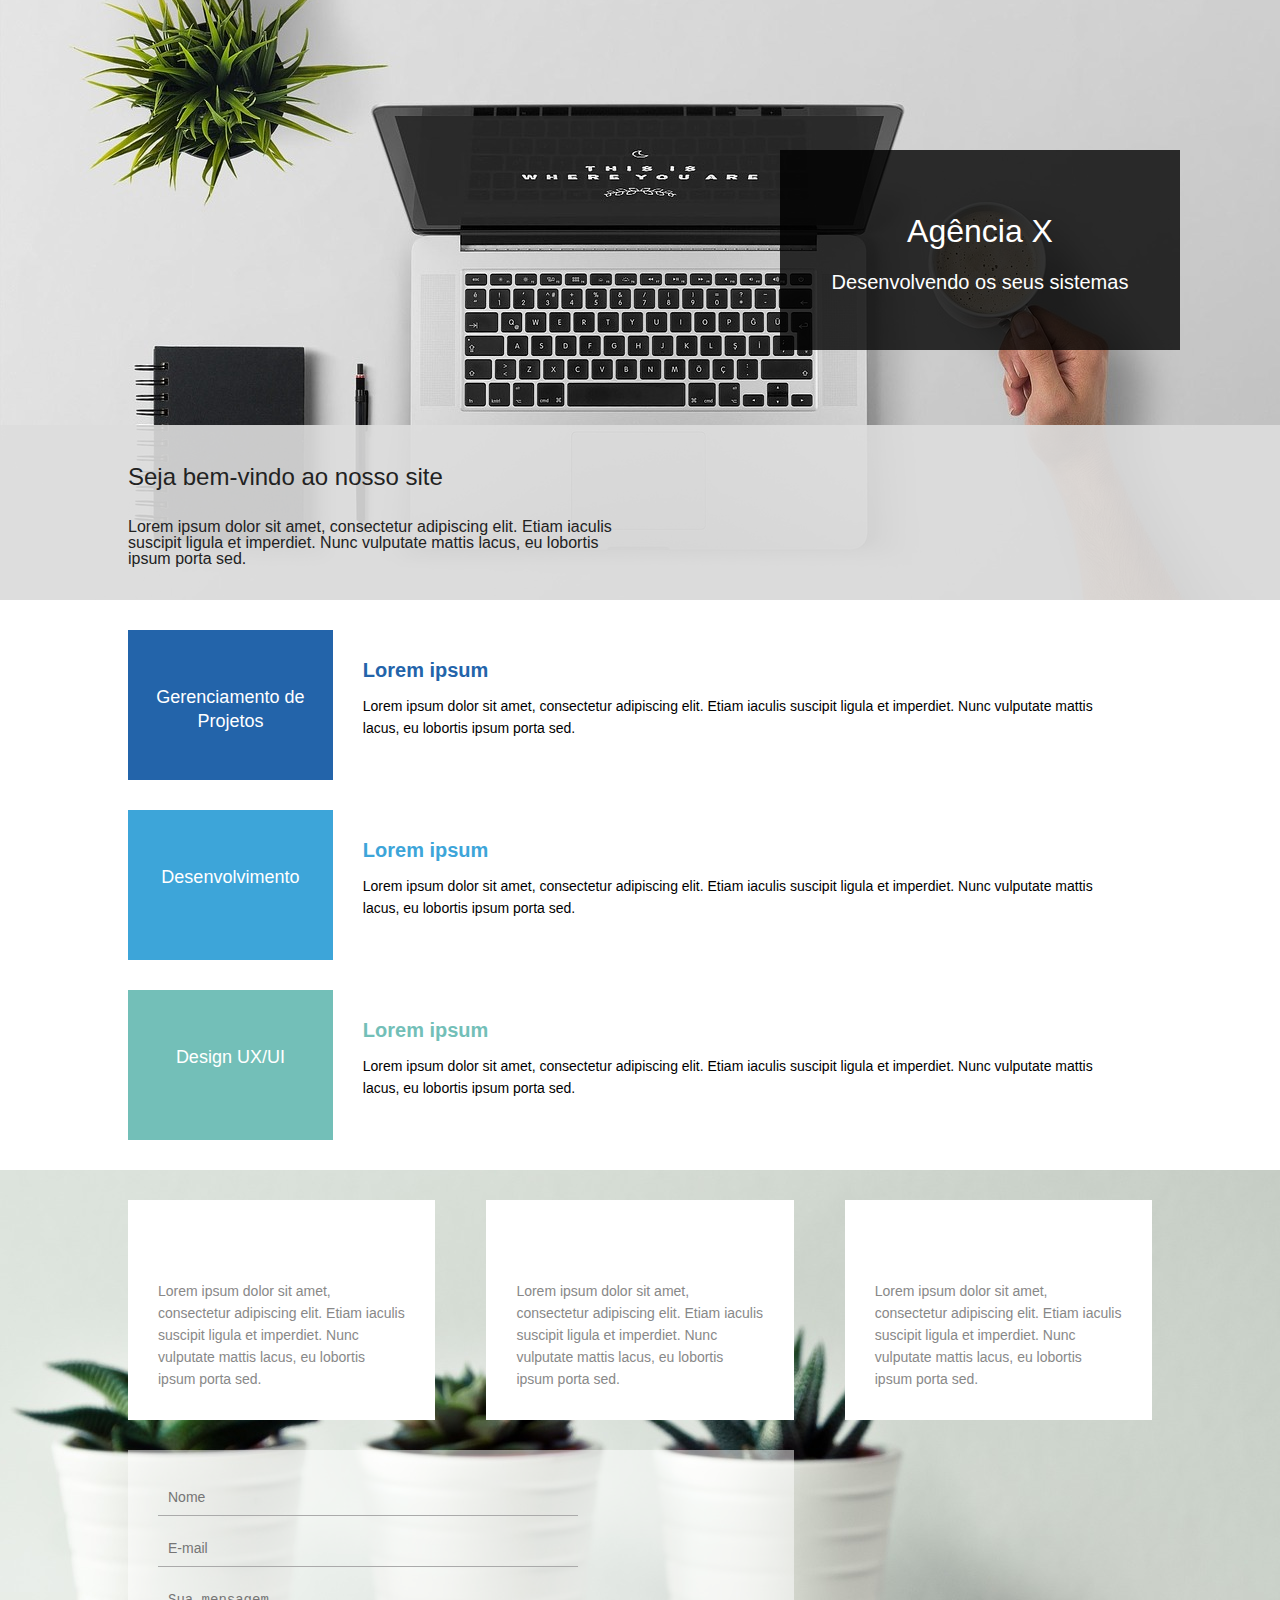
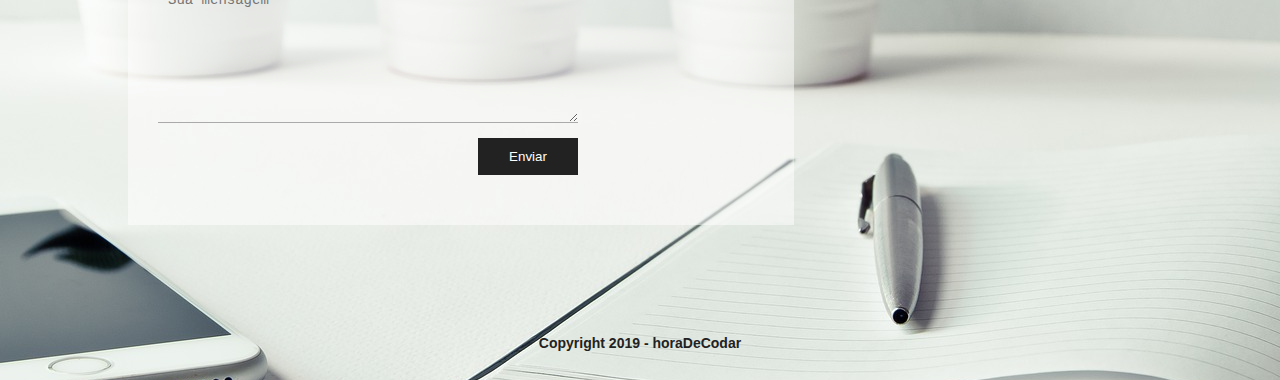
<file: Projects/Agencia X/index.html>
<!DOCTYPE html>
<!DOCTYPE html>
<html>
<head>
	<meta charset="utf-8">
	<title>Site institucional</title>
	<link rel="stylesheet" type="text/css" href="css/reset.css">
	<link rel="stylesheet" type="text/css" href="css/styles.css">
	<link rel="stylesheet" href="https://use.fontawesome.com/releases/v5.8.2/css/all.css" integrity="sha384-oS3vJWv+0UjzBfQzYUhtDYW+Pj2yciDJxpsK1OYPAYjqT085Qq/1cq5FLXAZQ7Ay" crossorigin="anonymous">
</head>
<body>
	<div class="container">
		<header>
			<div class= "banner">
				<div class="box-container">
						<div class="box-background"></div>
						<div class="box-banner-title">
							<h1>Agência X</h1>
							<p>Desenvolvendo os seus sistemas</p>
						</div>
					</div>
					<div class="company-info-container">
						<div class="company-info-background"></div>
						<div class="company-info-titlebox">
							<h2>Seja bem-vindo ao nosso site</h2>
							<p>Lorem ipsum dolor sit amet, consectetur adipiscing elit. Etiam iaculis suscipit ligula et imperdiet. Nunc vulputate mattis lacus, eu lobortis ipsum porta sed.</p>
						</div>
					</div>
			</div>
		</header>
		<!-- seção de serviços -->
			<section>
				<div class="services-container">
					<div class="service-box">
						<div class="service-title" id="gerenciamento-box">
							<p>Gerenciamento de Projetos</p>
						</div>
						<div class="service-description">
							<h3 id="gerenciamento-title">Lorem ipsum</h3>
							<p>Lorem ipsum dolor sit amet, consectetur adipiscing elit. Etiam iaculis suscipit ligula et imperdiet. Nunc vulputate mattis lacus, eu lobortis ipsum porta sed.</p>
						</div>
					</div>
					<div class="service-box">
						<div class="service-title" id="dev-box">
							<p>Desenvolvimento</p>
						</div>
						<div class="service-description">
							<h3 id="dev-title">Lorem ipsum</h3>
							<p>Lorem ipsum dolor sit amet, consectetur adipiscing elit. Etiam iaculis suscipit ligula et imperdiet. Nunc vulputate mattis lacus, eu lobortis ipsum porta sed.</p>
						</div>
					</div>
					<div class="service-box">
						<div class="service-title" id="design-box">
							<p>Design UX/UI</p>
						</div>
						<div class="service-description">
							<h3 id="design-title">Lorem ipsum</h3>
							<p>Lorem ipsum dolor sit amet, consectetur adipiscing elit. Etiam iaculis suscipit ligula et imperdiet. Nunc vulputate mattis lacus, eu lobortis ipsum porta sed.</p>
						</div>
					</div>
				</div>
			</section>
			<div class="footer-container">
				<section>
					<div class="about-container">
						<div class="about-card">
							<i class="fas fa-server"></i>
							<p>Lorem ipsum dolor sit amet, consectetur adipiscing elit. Etiam iaculis suscipit ligula et imperdiet. Nunc vulputate mattis lacus, eu lobortis ipsum porta sed.</p>
						</div>
						<div class="about-card middle-card">
							<i class="fas fa-briefcase"></i>
							<p>Lorem ipsum dolor sit amet, consectetur adipiscing elit. Etiam iaculis suscipit ligula et imperdiet. Nunc vulputate mattis lacus, eu lobortis ipsum porta sed.</p>
						</div>
						<div class="about-card">
							<i class="fas fa-tablet-alt"></i>
							<p>Lorem ipsum dolor sit amet, consectetur adipiscing elit. Etiam iaculis suscipit ligula et imperdiet. Nunc vulputate mattis lacus, eu lobortis ipsum porta sed.</p>
						</div>
					</div>
				</section>
				<footer>
					<div class="form-container">
						<div class="form-background"></div>
						<form>
							<input type="text" name="name" id="name" placeholder="Nome">
							<input type="email" name="email" id="email" placeholder="E-mail">
							<textarea name="message" id="message" placeholder="Sua mensagem"></textarea>
							<input type="submit" class="submit" value="Enviar">
						</form>
					</div>
					<div class="copyright">
						<p>Copyright 2019 - horaDeCodar</p>
					</div>
				</footer>
			</div>
	</div>
	
</body>
</html>
</file>
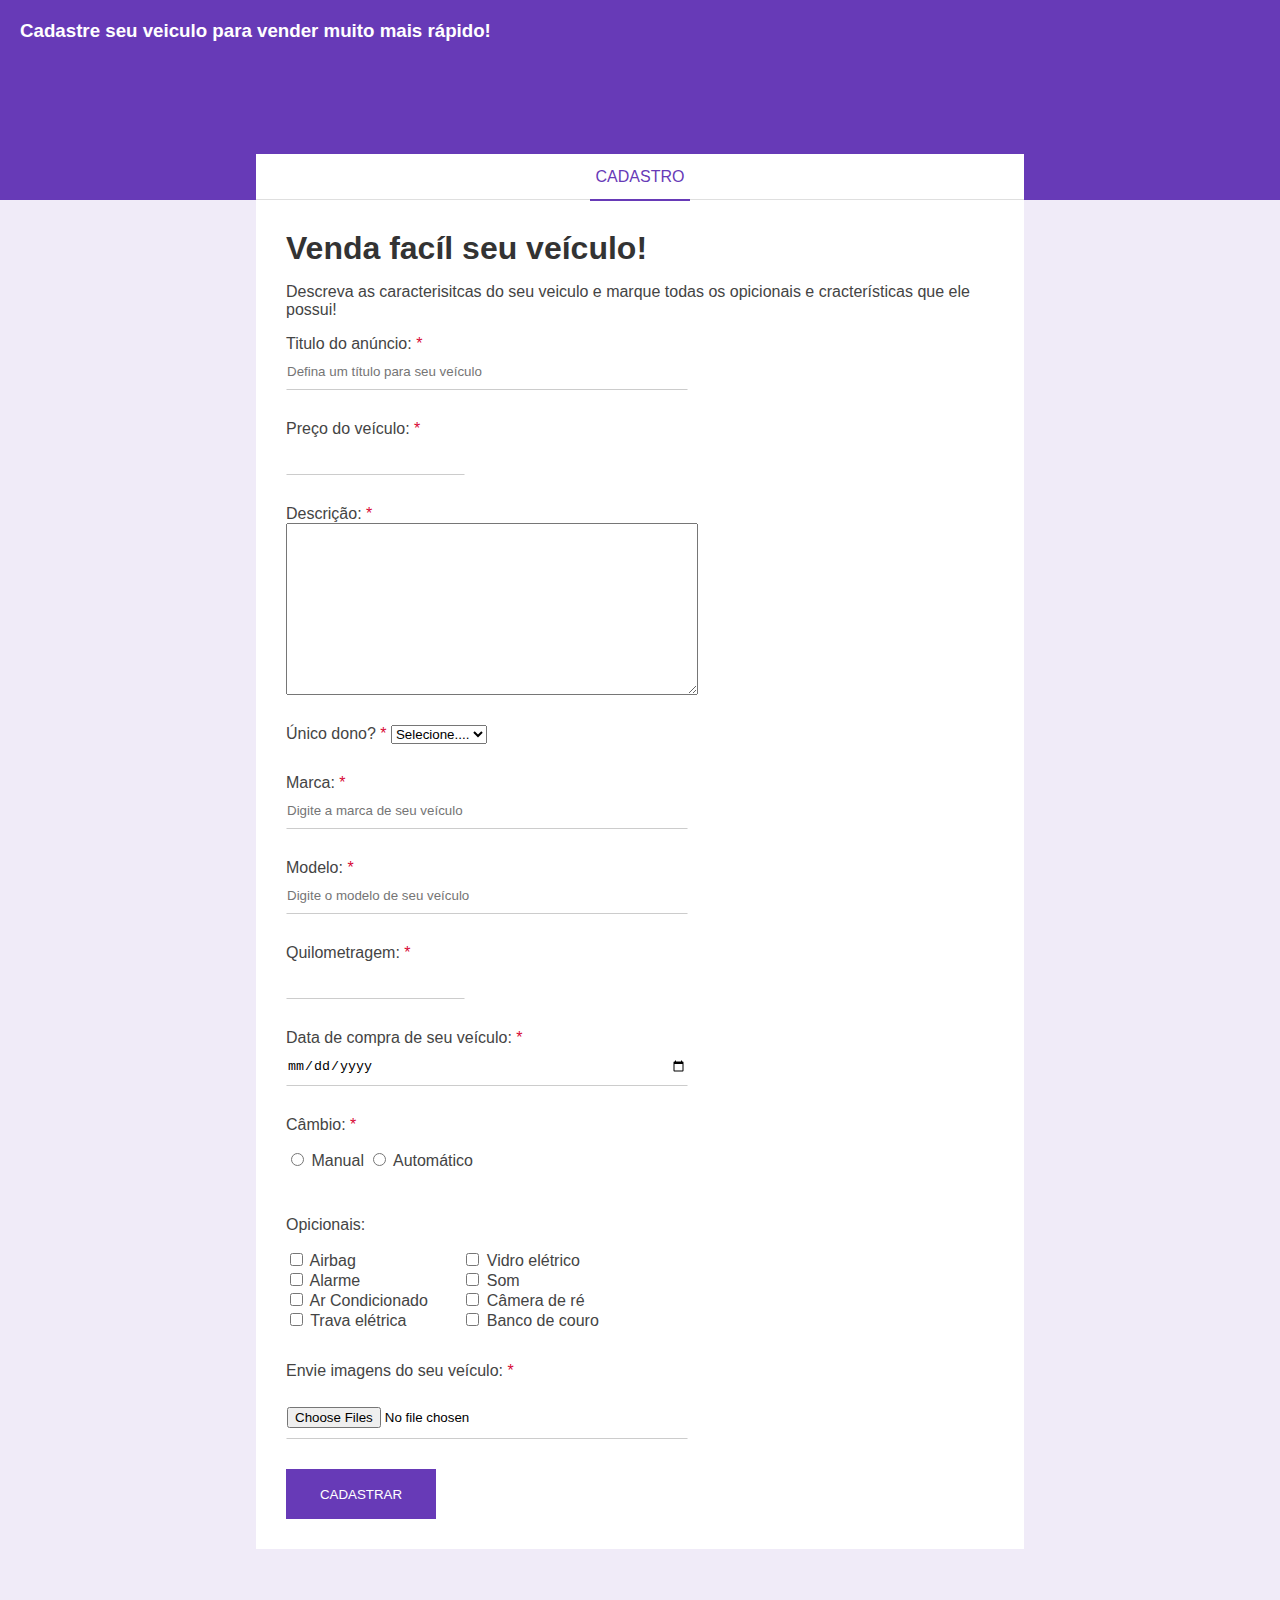
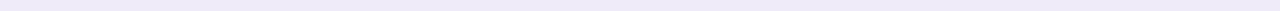
<file: Projects/Formulário/index.html>
<!DOCTYPE html>
<html>
<head>
	<meta charset="utf-8">
	<title>Cadastro de Veículos</title>
	<link rel="stylesheet" type="text/css" href="styles.css" />
</head>
<body>
	<div class="container">
		<div class="header">
			<h3>Cadastre seu veiculo para vender muito mais rápido!</h3>
		</div>
		<div class="form-container">
			<div class="form-header">
				<p>Cadastro</p>	
			</div>
			<div class="form-body">
				<h1 class="form-title">Venda facíl seu veículo!</h1>
				<p>Descreva as caracterisitcas do seu veiculo e marque todas os opicionais e cracterísticas que ele possui!</p>
				<form> 
					<div class="box-input">
						<label for="title">Titulo do anúncio:
							<span class="required-field">*</span>
						</label>
						<input type="text" name="title" id="title" class="block"
						placeholder="Defina um título para seu veículo" minlength="1" maxlength="30"
						required>
					</div>	
					<div class="box-input">
						<label for="price">Preço do veículo: 
							<span class="required-field">*</span>
						</label>
						<input type="number" name="price" id="price" class="block" required>
					</div>
					<div class="box-input">
						<label for="description">Descrição:
							<span class="required-field">*</span>
						</label>
						<textarea 
							id="description" 
							name="description" 
							class="block"
							cols="30"
							rows="10"
							placeholder="Descreva seu veículo"
							required>
						</textarea>
					</div>
					<div class="box-input">
						<label for="unique_owner"> Único dono? 
							<span class="required-field">*</span>
						</label>
						<select id="unique_owner" name="unique_owner" required>
							<option value=""> Selecione....</option>
							<option value="1"> Sim</option>
							<option value="0"> Não</option>
						</select>
					</div>
					<div class="box-input">
						<label for="brand"> Marca:
							<span class="required-field">*</span>
						</label>
						<input type="text" name="brand" id="brand" class="block"
						placeholder="Digite a marca de seu veículo" required>
					</div>	
					<div class="box-input">
						<label for="model"> Modelo:
							<span class="required-field">*</span>
						</label>
						<input type="text" name="model" id="model" class="block"
						placeholder="Digite o modelo de seu veículo" required>
					</div>
					<div class="box-input">
						<label for="mileage"> Quilometragem:
							<span class="required-field">*</span>
						</label>
						<input type="number" name="mileage" id="mileage" class="block" required>
					</div>
					<div class="box-input">
						<label for="purchase_date"> Data de compra de seu veículo:
							<span class="required-field">*</span>
						</label>
						<input 
						type="date" 
						name="purchase_date" 
						id="purchase_date" 
						class="block" 
						required>
					</div>
					<div class="box-input">
						<p>Câmbio: <span class="required-field">*</span></p>
						<input type="radio" name="gear" id="manual">
						<label for="manual">Manual</label>
						<input type="radio" name="gear" id="auto">
						<label for="auto">Automático</label>
					</div>
					<div class="optional_box">
						<p>Opicionais:</p>
						<ul class="optional_list">
							<li>
								<input type="checkbox" name="optional[]" value="airbag" id="airbag">
								<label for="airbag">Airbag</label>
							</li>
							<li>
								<input type="checkbox" name="optional[]" value="alarm" id="alarm">
								<label for="alarm">Alarme</label>
							</li>
							<li>
								<input type="checkbox" name="optional[]" value="ac" id="ac">
								<label for="ac">Ar Condicionado</label>
							</li>
							<li>
								<input type="checkbox" name="optional[]" value="eletric_block" id="eletric_block">
								<label for="eletric_block">Trava elétrica</label>
							</li>
						</ul>
					</div>
					<div class="optional_box">
						<ul class="optional_list">
							<li>
								<input type="checkbox" name="optional[]" value="eletric_window" id="eletric_window">
								<label for="eletric_window">Vidro elétrico</label>
							</li>
							<li>
								<input type="checkbox" name="optional[]" value="speaker" id="speaker">
								<label for="speaker">Som</label>
							</li>
							<li>
								<input type="checkbox" name="optional[]" value="reverse_camera" id="reverse_camera">
								<label for="reverse_camera">Câmera de ré</label>
							</li>
							<li>
								<input type="checkbox" name="optional[]" value="leather_seat" id="leather_seat">
								<label for="leather_seat">Banco de couro</label>
							</li>
						</ul>
					</div>
					<div class="box-input">
						<p>Envie imagens do seu veículo: 	
							<span class="required-field">*</span>
						</p>
						<input 
						type="file" 
						multiple accept="image/png, image/jpe" 
						id="images"
						name="images"
						required>
					</div>
					<input type="submit" value="Cadastrar" class="btn-submit">
				</form>
			
			</div>
			
		</div>
		
	</div>
</body>
</html>
</file>
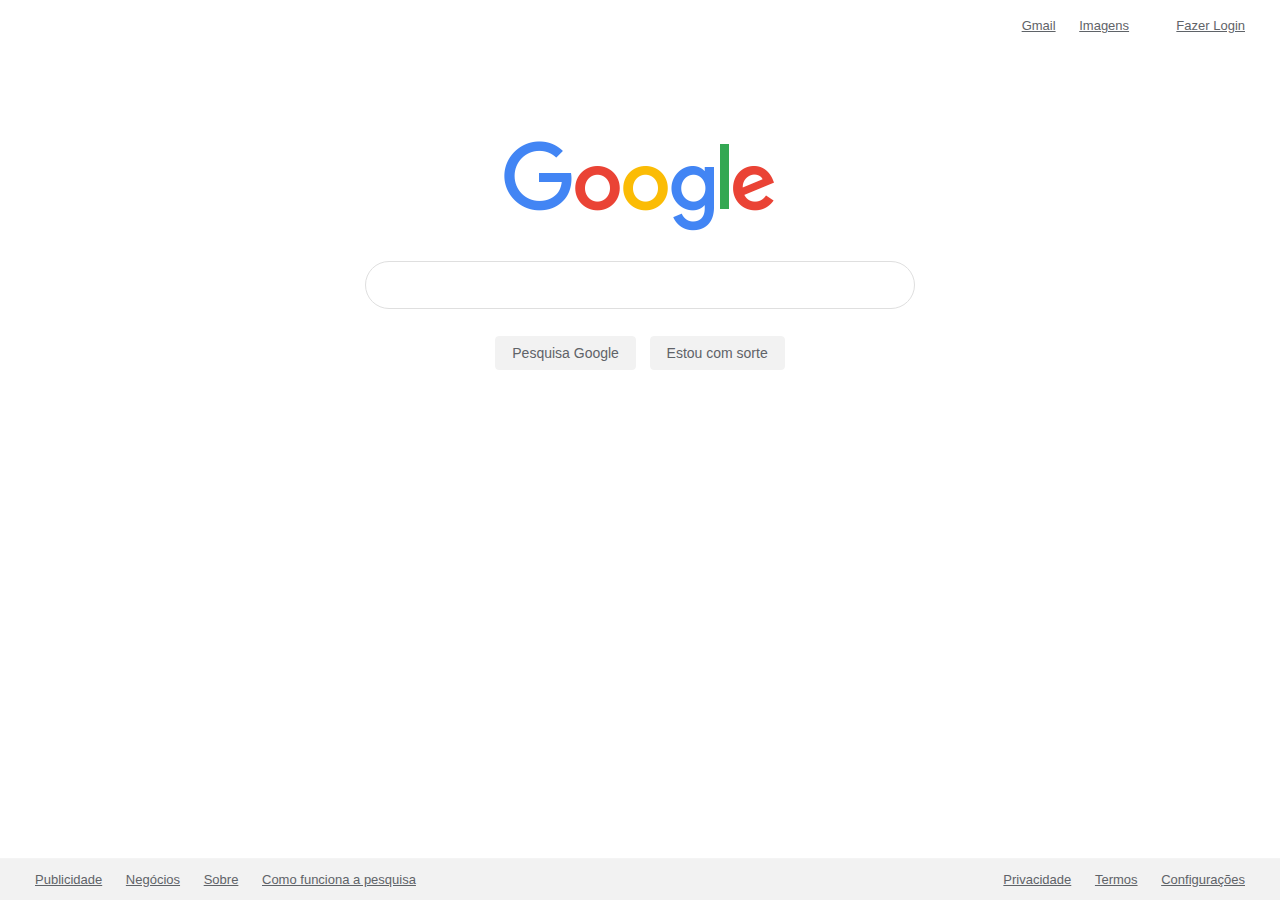
<file: Projects/Pagina google/index.html>
<!DOCTYPE html>
<html lang="pt-br">
<head>
    <meta charset="UTF-8">
    <title>Google</title>
    <link rel="stylesheet" href="styles.css">
    <link rel="shortcut icon" href="img/favicon.ico">
    <link rel="stylesheet" href="https://cdn.linearicons.com/free/1.0.0/icon-font.min.css">
</head>
<body>
    <header>
        <nav id="navbar">
            <ul class="nav-list" id="social-bar">
                <li><a href="#">Gmail</a></li>
                <li><a href="#">Imagens</a></li>
                <li> 
                    <a href="#"><span class="lnr lnr-list"></span></a>
                </li>
                <li><a href="#">Fazer Login</a></li>
            </ul>

        </nav>
    </header>
    <main id="body">
       <img src="img/google_logo.png" id="google-logo" alt="Google Logo"> 
        <form action="">
            <div id="input-box">
                <input type="text" id="search-input" name="search">
                <span class="lnr lnr-magnifier" id="search-icon"></span>
                <span class="lnr lnr-keyboard" id="keyboard-icon"></span>
                <span class="lnr lnr-mic" id="mic-icon"></span>
            </div>
            <div>
                <input type="submit" name="btn-search" value="Pesquisa Google">
                <input type="submit" name="btn-luck" value="Estou com sorte">
            </div>
        </form>
    </main>
    <footer>
        <ul class="nav-list" id="left-bar">
            <li><a href="#">Publicidade</a></li>
            <li><a href="#">Negócios</a></li>
            <li><a href="#">Sobre</a></li>
            <li><a href="#">Como funciona a pesquisa</a></li>
        </ul>
        <ul class="nav-list" id="right-bar">
            <li><a href="#">Privacidade</a></li>
            <li><a href="#">Termos</a></li>
            <li><a href="#">Configurações</a></li>
        </ul>
    </footer>
</body>
</html>
</file>
<file: Projects/Agencia X/css/styles.css>
/* general */
html {
	font-family: Helvetica, sans-serif;
}

/* header */
.banner {
	width: 100%;
	height: 600px;
	background-image: url('../img/capa2.jpg');
	background-position: center;
	position: relative;
}

.box-container {
	width: 400px;
	height: 200px;
	text-align: center;
	position: absolute;
	right: 100px;
	bottom: 250px;
}

.box-background {
	width: 100%;
	height: 100%;
	background-color: #000;
	opacity: .8;
	position: relative;
}

.box-banner-title {
	position: absolute;
	width: 100%;
	text-align: center;
	top: 0;
	color: #FFF;
	padding-top: 65px;
}

.box-banner-title h1 {
	font-size: 32px;
	margin-bottom: 25px;
}

.box-banner-title p {
	font-size: 20px;
}

.company-info-container {
	position: absolute;
	bottom: 0;
	width: 100%;
	height: 175px;
}

.company-info-background {
	width: 100%;
	height: 100%;
	background-color: #DDD;
	opacity: .9;
}

.company-info-titlebox {
	position: absolute;
	padding-left: 10%;
	top: 40px;
	width: 500px;
}

.company-info-titlebox h2, .company-info-titlebox p {
	color: #222;
}

.company-info-titlebox h2 {
	margin-bottom: 30px;
	font-size: 24px;
}

/* Serviços */

.services-container {
	max-width: 1200px;
	padding: 30px 10%;
	padding-bottom: 0;
}

.service-box {
	width: 100%;
	position: relative;
	clear: both;
	height: 150px;
	margin-bottom: 30px;
}

.service-box:last {
	margin-bottom: 0;
}

.service-title {
	width: 20%;
	height: 150px;
	background-color: #DDD;
	float: left;
	text-align: center;
	line-height: 150px;
	padding: 20px;
	box-sizing: border-box;
}

.service-title p {
	padding-top: 35px;
	color: #FFF;
	font-size: 18px;
	line-height: 24px;
}

.service-description {
	width: 80%;
	float: left;
	padding: 30px;
	box-sizing: border-box;
}

.service-description h3 {
	font-size: 20px;
	margin-bottom: 15px;
	font-weight: bold;
}

.service-description p {
	font-size: 14px;
	line-height: 22px;
}

#gerenciamento-title {
	color: #2364AA;
}

#dev-title {
	color: #3DA5D9;
}

#design-title {
	color: #73BFB8;
}

#gerenciamento-box {
	background-color: #2364AA;
}

#dev-box {
	background-color: #3DA5D9;
}

#design-box {
	background-color: #73BFB8;
}

/* Sobre a empresa */
.footer-container {
	background-image: url('../img/rodape.jpg');
	background-position: center;
}

.about-container {
	max-width: 1200px;
	padding: 30px 10%;
	position: relative;
	clear: both;
}

.about-card {
	float: left;
	width: 30%;
	padding: 30px;
	background-color: #FFF;
	text-align: center;
	box-sizing: border-box;
}

.middle-card {
	margin-left: 5%;
	margin-right: 5%;
}

.about-card i {
	font-size: 50px;
	color: #AAA;
}

.about-card p {
	margin-top: 50px;
	font-size: 14px;
	line-height: 22px;
	color: #888;
	text-align: left;
}

/* footer */
footer {
	clear: both;
	max-width: 1200px;
	height: 500px;
	padding: 30px 10%;
	position: relative;
}

.form-container {
	width: 65%;
	height: 375px;
	position: relative;
	display: block;
}

.form-background {
	width: 100%;
	height: 100%;
	background-color: #FFF;
	opacity: .5;
}

.form-container form {
	position: absolute;
	top: 30px;
	left: 30px;
	height: 300px;
}

.form-container input, .form-container textarea {
	width: 400px;
	display: block;
	border: none;
	padding: 10px;
	margin-bottom: 15px;
	border-bottom: 1px solid #AAA;
	border-radius: 0;
	background-color: transparent;
}

.form-container textarea {
	height: 120px;
}

.form-container input::placeholder, .form-container textarea::placeholder {
	font-size: 14px;
}

.form-container .submit {
	background-color: #222;
	color: #FFF;
	border: 1px solid transparent;
	width: 100px;
	position: relative;
	float: right;
	cursor: pointer;
	transition: .5s
}

.form-container .submit:hover {
	background-color: #FFF;
	color: #222;
	border: 1px solid #222;
}

.copyright {
	color: #222;
	font-size: 14px;
	font-weight: bold;
	text-align: center;
	position: absolute;
	left: 0;
	right: 0;
	bottom: 30px;
	margin-left: auto;
	margin-right: auto;
}
</file>
<file: Projects/Pagina google/styles.css>
/* Geral */

body{
    font-family: Arial, sans-serif;
    font-size: 13px;
    margin: 0;
}

/* Barra de navegação*/

#nav-bar{
    margin-top: 20px;
}

.nav-list{
    padding: 0 25px;
}

.nav-list li{
    display: inline-block;
    list-style: none;
    padding: 5px 10px;
}
.nav-list li a{
    color: #5F6368;
    text-decoration: none;
}
.nav-list li a{
    text-decoration: underline;
}

#social-bar{
   text-align: right; 
}

/* Corpo do site*/

body{
    text-align: center;
}

#google-logo{
    padding-top: 7%;
    margin-bottom: 25px;
}

#input-box{
    width: 43vw; /*tamanho proporcional a tela do usuário*/
    height: 60px;
    position: relative;
    margin-left: auto;
    margin-right: auto;
}

#search-input{
    height: 48px;
    border-radius: 24px;
    width: 100%;
    box-sizing: border-box; /*nao vai passar da borda*/
    font-size: 16px;
    padding: 0 50px;
    border: 1px solid #DFDFDF;
    box-shadow: 0px 0px 5 px #DDD;
}

#search-icon, #keyboard-icon, #mic-icon{
    position: absolute;
    top: 15px;
    font-size: 18px;
}

#search-icon{
    left: 20px;
}

#keyboard-icon{
    right: 55px;
}

#mic-icon{
    right: 20px;
}

#body input[type="submit"]{
    background-color: #F2F2F2;
    border: 1px solid #F2F2F2;
    border-radius: 4px;
    color: #5F6368;
    height: 34px;
    padding:  0 16px;
    font-size: 14px;
    margin: 15px 5px;
    cursor: pointer;
}

#body input[type="submit"]:hover{
    color: #333;
    border-color: #333;
}

/* Footer*/

footer{
    position: absolute;
    display: block;
    box-sizing: border-box;
    bottom: 0;
    height: 42px;
    width: 100%;
    background-color: #F2F2F2;
    border-top: 1px solid #F4F4F4;
}

#left-bar, #right-bar{
    display: inline-block;
    margin-top: 8px;
    margin-bottom: 0;
}
#left-bar{
    position: absolute;
    left: 0;
}

#right-bar{
    position: absolute;
    right: 0;
}
</file>
<file: Projects/Formulário/styles.css>
/* reset*/
body{
	margin: 0;
	padding: 0;
	font-family: Arial, Helvetica, sans-serif;
	background-color: #F0EBF8;
}

h1, h2, h3, h4, h5{
	color: #333;
}

p, label{
	color: #444;
}

input{
	border: 1px solid transparent;
	border-bottom: 1px solid #CCC;
	padding: 10px 0px;
}

input[type=text], input[type=numer], input[type=date], input[type=file]{
	width: 400px;
}

textarea{
	padding: 10px 5px;
	width: 400px;
}

/* cabeçalho da pagina*/
.header{
	height: 160px;
	padding: 20px;
	background-color: #673AB7;
}

.header h3{
	color: #FFF;
	margin-top: 0;
}

/* container do formulário */
.form-container {
	background-color: #FFF;
	width: 60%;
	margin-left: auto;
	margin-right: auto;
	position: relative;
	top: -62px;
}

/*cabeçalho do formulário*/
.form-header{
	border-bottom: 1px solid #DFDFDF;
	height: 45px;
}

.form-header p {
	color: #673AB7;
	border-bottom: 2px solid #673AB7;
	width: 100px;
	text-align: center;
	margin-right: auto;
	margin-left: auto;
	text-transform: uppercase;
	height: 45px;
	line-height: 45px;
}

/* corpo do formulário*/
.form-body{
	padding: 30px;
}

.form-title{
	margin: 0;
}

.required-field{
	color: #D80835;
}

.box-input{
	margin-bottom: 30px;
}

.block{
	display: block;
}

.optional_box{
	display: inline-block;
	margin-right: 30px;
}

.optional_list{
	padding-left: 0;
}

.optional_list li{
	list-style: none;
}

.btn-submit{
	background-color: #673AB7;
	color: #FFF;
	border: 2px solid transparent;
	width: 150px;
	height: 50px;
	text-transform: uppercase;
	cursor: pointer;
	transition: .5s
}

.btn-submit:hover {
	background-color: #FFF;
	border-color: #673AB7;
	color: #673AB7;
}
</file>
